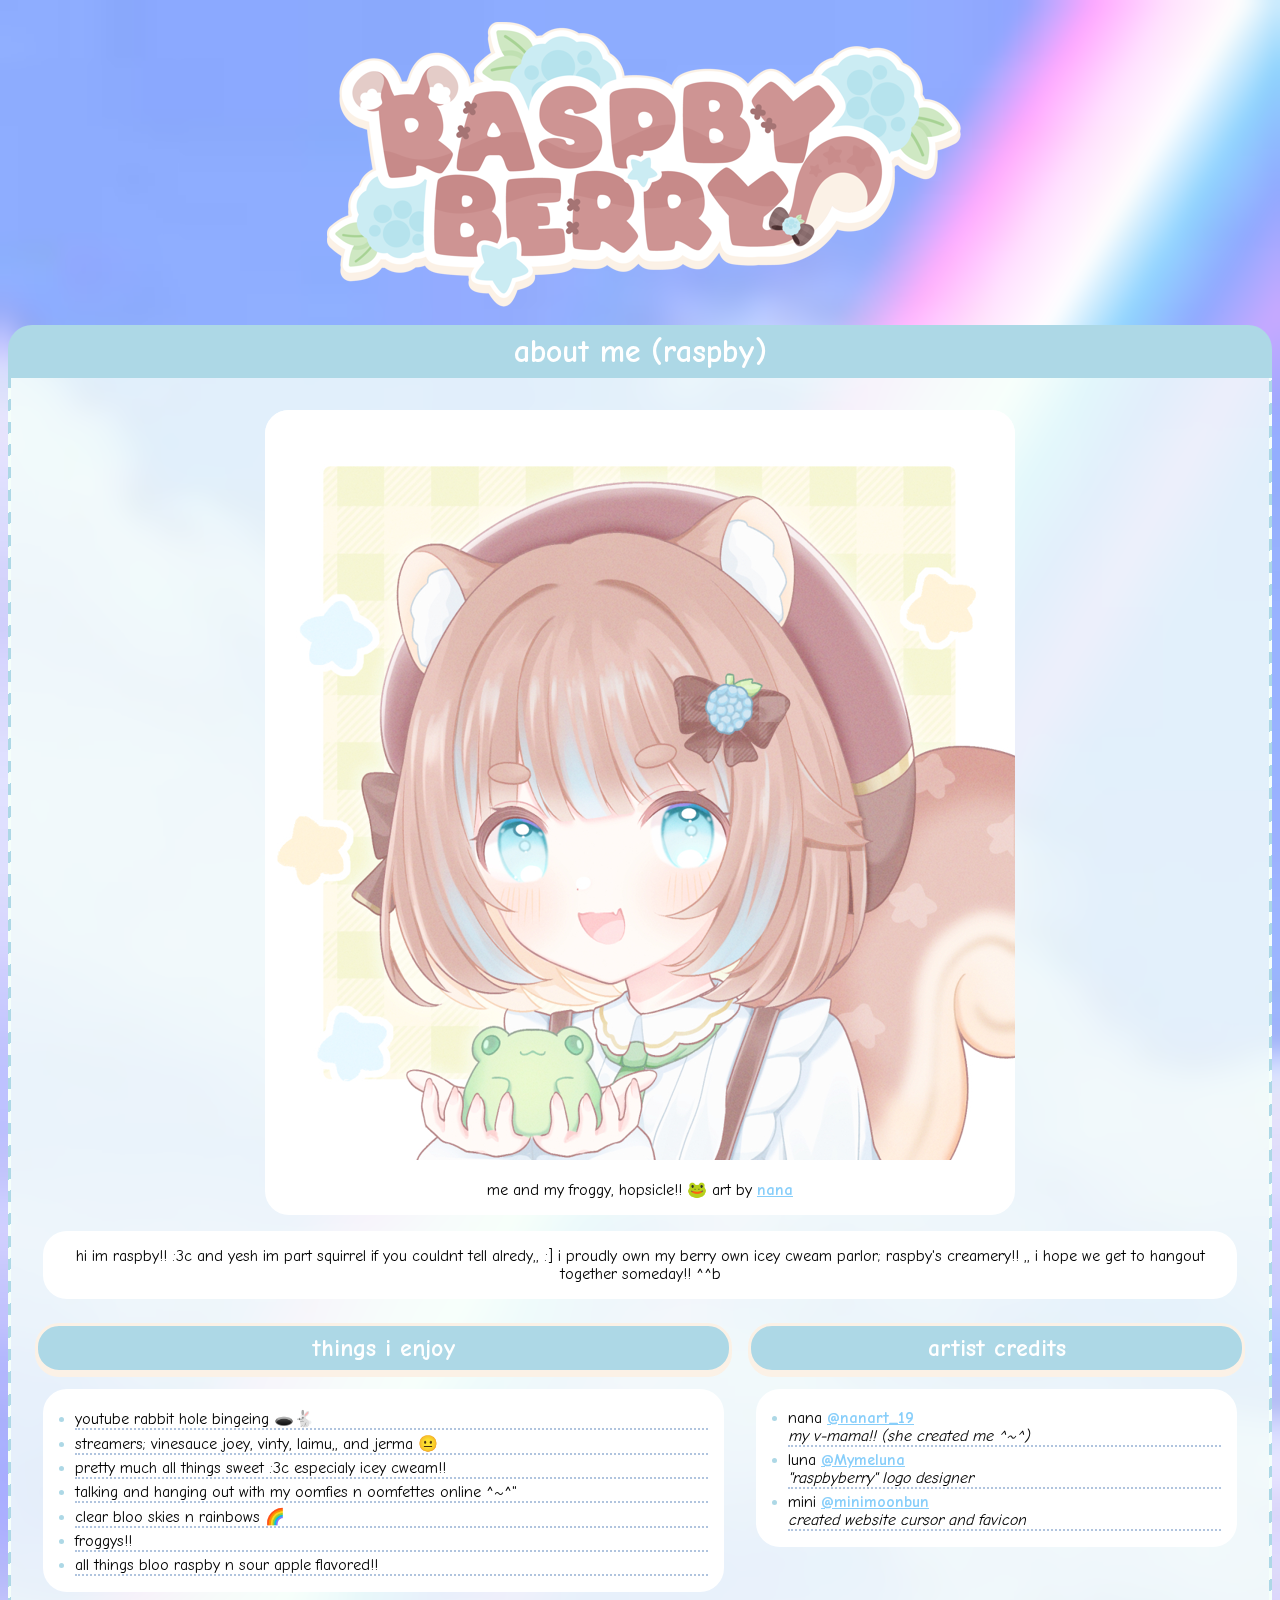
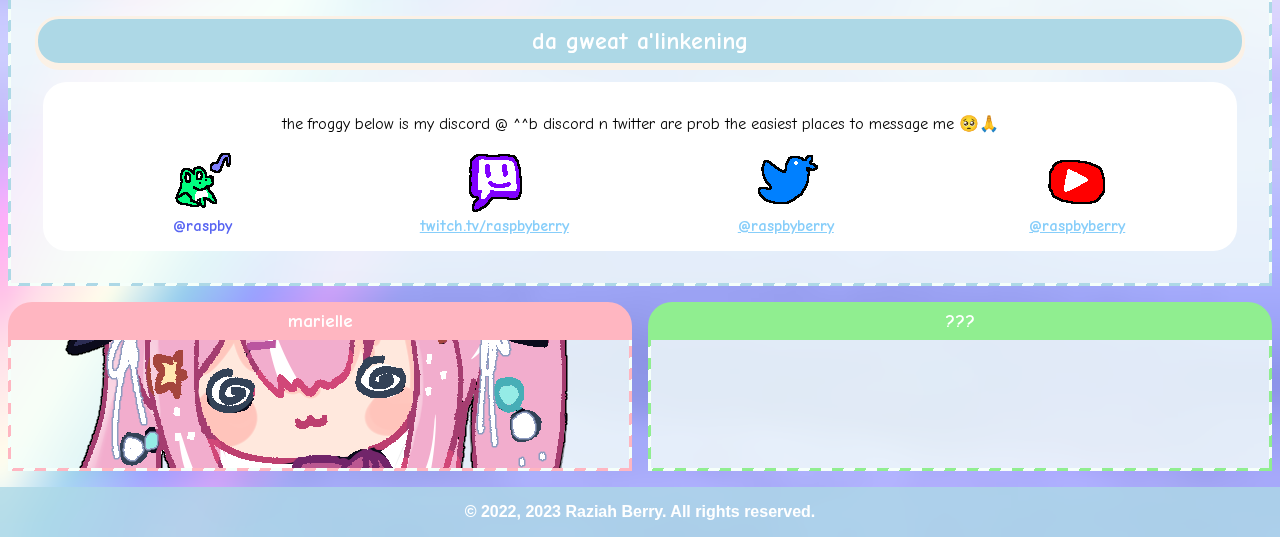
<file: index.html>
<!DOCTYPE html>
<html lang="en-US">
<!-- thank you 🩵 -->

<head>
    <title>raspby's creamery</title>
    <meta charset="UTF-8">
    <meta name="description" content="an about me page for raspby, the blue raspberry flavored squirrel girl!! :3c">
    <meta name="keywords" content="raspby, raspbyberry, raziah, ice cream, squirrel, girl, vtuber, streamer, raspberry">
    <meta name="author" content="raspby">
    <meta name="viewport" content="width=device-width, initial-scale=1.0">
    <link rel="icon" type="image/x-icon" href="favicon.ico?">
    <link rel="stylesheet" type="text/css" href="styles/main.css">
</head>

<body>
    <div>
        <div id="centercontainer">
            <img class="imgscale" src="images/logo.webp" alt="raspbyberry logo" width="669" height="321">
            <h1 id="titlebar">about me (raspby)</h1>
            <div id="menu">
                
                <figure>
                    <img class="imgscale" src="images/raspby.webp" alt="picture of me" width="750" height="750">
                    <figcaption>me and my froggy, hopsicle!! 🐸 art by <a href="https://twitter.com/nanart_19">nana</a>
                    </figcaption>
                </figure>
                <p class="blob">
                    hi im raspby!! :3c
                    and yesh im part squirrel if you couldnt tell alredy,, :]
                    i proudly own my berry own icey cweam parlor; raspby's creamery!!
                    ,, i hope we get to hangout together someday!! ^^b
                </p>
                <div id="flexlists">
                    <div>
                        <h2>things i enjoy</h2>
                        <ul>
                            <li>youtube rabbit hole bingeing 🕳️🐇</li>
                            <li>streamers; vinesauce joey, vinty, laimu,, and jerma 😐</li>
                            <li>pretty much all things sweet :3c especialy icey cweam!!</li>
                            <li>talking and hanging out with my oomfies n oomfettes online ^~^"</li>
                            <li>clear bloo skies n rainbows 🌈</li>
                            <li>froggys!!</li>
                            <li>all things bloo raspby n sour apple flavored!!</li>
                        </ul>
                    </div>
                    <div>
                        <h2>artist credits</h2>
                        <ul>
                            <li>
                                nana <a href="https://twitter.com/nanart_19">@nanart_19</a>
                                <br>
                                <i>my v-mama!! (she created me ^~^)</i>
                            </li>
                            <li>
                                luna <a href="https://twitter.com/Mymeluna">@Mymeluna</a>
                                <br>
                                <i>"raspbyberry" logo designer</i>
                            </li>
                            <li>
                                mini <a href="https://twitter.com/minimoonbun">@minimoonbun</a>
                                <br>
                                <i>created website cursor and favicon</i>
                            </li>
                        </ul>
                    </div>
                </div>
                <h2>da gweat a'linkening</h2>
                <div class="blob">
                    <p class="desc">the froggy below is my discord @ ^^b discord n twitter are prob the easiest places
                        to message me 🥺🙏</p>
                    <div id="gridlinks">
                        <div>
                            <img src="images/froggy.png" alt="a froggy with my discord username underneath it"
                                width="64" height="64">
                            <p id="blurple">@raspby</p>
                        </div>
                        <a href="https://www.twitch.tv/raspbyberry">
                            <img src="images/tweetch.png" alt="twitch.tv/raspbyberry" width="64" height="64">
                            <br>twitch.tv/raspbyberry
                        </a>
                        <a href="https://twitter.com/raspbyberry">
                            <img src="images/tweeter.png" alt="twitter.com/raspbyberry" width="64" height="64">
                            <br>@raspbyberry
                        </a>
                        <a href="https://www.youtube.com/@raspbyberry">
                            <img src="images/youtubes.png" alt="youtube.com/@raspbyberry" width="64" height="64">
                            <br>@raspbyberry
                        </a>
                    </div>
                </div>

            </div>
            <div id="flexpanels">
                <div>
                    <a href="marielle.html">
                        <h3 id="mariheader">marielle</h3>
                        <div id="marielle"></div>
                    </a>
                </div>
                <div>
                    <h3 id="slimeheader">???</h3>
                    <div id="slimegirl"></div>
                </div>

            </div>
        </div>
    </div>
    <footer>
        <p>© 2022, 2023 Raziah Berry. All rights reserved.</p>
    </footer>
</body>

</html>
</file>
<file: styles/main.css>
@font-face {
    font-family: "Comic Neue";
    src: local("Comic Neue Bold"), local(ComicNeue-Bold),
        url(../fonts/ComicNeue-Bold.woff2) format(woff2),
        url(../fonts/ComicNeue-Bold.woff) format(woff);
    font-weight: bold;
    font-style: normal;
    font-display: swap;
}

@font-face {
    font-family: "Comic Neue";
    src: local("Comic Neue Regular"), local(ComicNeue-Regular),
        url(../fonts/ComicNeue-Regular.woff2) format(woff2),
        url(../fonts/ComicNeue-Regular.woff) format(woff);
    font-weight: normal;
    font-style: normal;
    font-display: swap;
}

a {
    color: lightskyblue;
    font-weight: bold;
}

a:hover {
    color: midnightblue;
    opacity: 0.5;
    cursor: url(../images/cursor-pointer.png), auto;
}

body {
    background-color: lightblue;
    background-image: linear-gradient(to bottom right, transparent 40%, red, orange, yellow, green, blue, purple, transparent 60%)
    , url(../images/cloud.jpg);
    background-blend-mode: screen, normal;
    background-position: center;
    background-size: cover;
    background-repeat: no-repeat;
    backdrop-filter: blur(8px);
    margin: 0;
    display: flex;
    flex-direction: column;
    min-height: 100vh;
    font-family: "Comic Sans MS", "Chalkboard SE", "Comic Neue", sans-serif;
    text-align: center;
    cursor: url(../images/cursor-default.png), auto;
}

figure {
    background-color: white;
    border-radius: 24px;
    width: fit-content;
    margin: 16px auto;
}

figure > img {
    border-top-left-radius: 24px;
    border-top-right-radius: 24px;
}

figcaption {
    padding: 16px;
}

footer {
    background-color: rgba(173, 216, 230, 0.8);
    color: white;
    margin-top: auto;
    width: 100%;
    font-family: sans-serif;
    font-weight: bold;
}

h1 {
    background-color: lightblue;
    color: white;
    padding: 8px;
    margin: 0 8px;
    border-top-left-radius: 24px;
    border-top-right-radius: 24px;
}

h2 {
    background-color: lightblue;
    color: white;
    padding: 8px;
    border: solid #fbf1e6;
    box-shadow: 0px 4px #fbf1e6;
    border-radius: 24px;
    margin: 8px;
}

h3 {
    color: white;
    margin: 0;
    padding: 8px;
    border-top-left-radius: 24px;
    border-top-right-radius: 24px;
}

hr {
    border: none;
    border-top: dotted thick lightblue;
    margin: 16px;
}

ul {
    text-align: left;
    margin: 16px;
    padding: 16px;
    padding-left: 32px;
    background-color: white;
    border-radius: 24px;
}

li::marker {
    color: lightblue;
}

li {
    border-bottom: dotted 2px lightsteelblue;
    padding-top: 4px;
}

.desc {
    margin: 16px;
}

.blob {
    background-color: white;
    border-radius: 24px;
    padding: 16px;
    margin: 16px;
}

#blurple {
    color: #5865F2;
}

#flexlists {
    display: flex;
    flex-wrap: wrap;
}

#flexlists > div {
    flex-grow: 1;
}

#flexpanels {
    display: flex;
    flex-wrap: wrap;
    margin-bottom: 8px;
}

#flexpanels > div {
    flex-grow: 1;
    margin: 8px;
}

#flexpanels > div > a {
    text-decoration: none;
}

#gridlinks {
    display: grid;
    grid-template-columns: repeat(auto-fit, minmax(135px, 1fr));
    gap: 4px;
}

#gridlinks > div > p {
    margin: auto;
    font-weight: bold;
}

.imgscale {
    max-width: 100%;
    height: auto;
}

#marielle {
    background-color: rgba(245, 255, 250, 0.8);
    background-image: url(../images/marielletrans.webp);
    background-repeat: no-repeat;
    background-position: center;
    border: solid medium;
    border-top: 0;
    border-image: repeating-linear-gradient(-45deg, lightpink, lightpink 8px, mintcream 8px, mintcream 16px);
    border-image-slice: 1;
    padding: 64px;
}

#mariheader {
    background-color: lightpink;
}

#slimegirl {
    background-color: rgba(245, 255, 250, 0.8);
    border: solid medium;
    border-top: 0;
    border-image: repeating-linear-gradient(-45deg, lightgreen, lightgreen 8px, mintcream 8px, mintcream 16px);
    border-image-slice: 1;
    padding: 64px;
}

#slimeheader {
    background-color: lightgreen;
}

#centercontainer {
    margin: auto;
    max-width: 1440px;
}

#menu {
    background-color:rgba(245, 255, 250, 0.8);
    padding: 16px;
    margin: 8px;
    margin-top: 0;
    border: solid medium;
    border-top: 0;
    border-image: repeating-linear-gradient(-45deg, lightblue, lightblue 8px, mintcream 8px, mintcream 16px);
    border-image-slice: 1;
}
</file>
